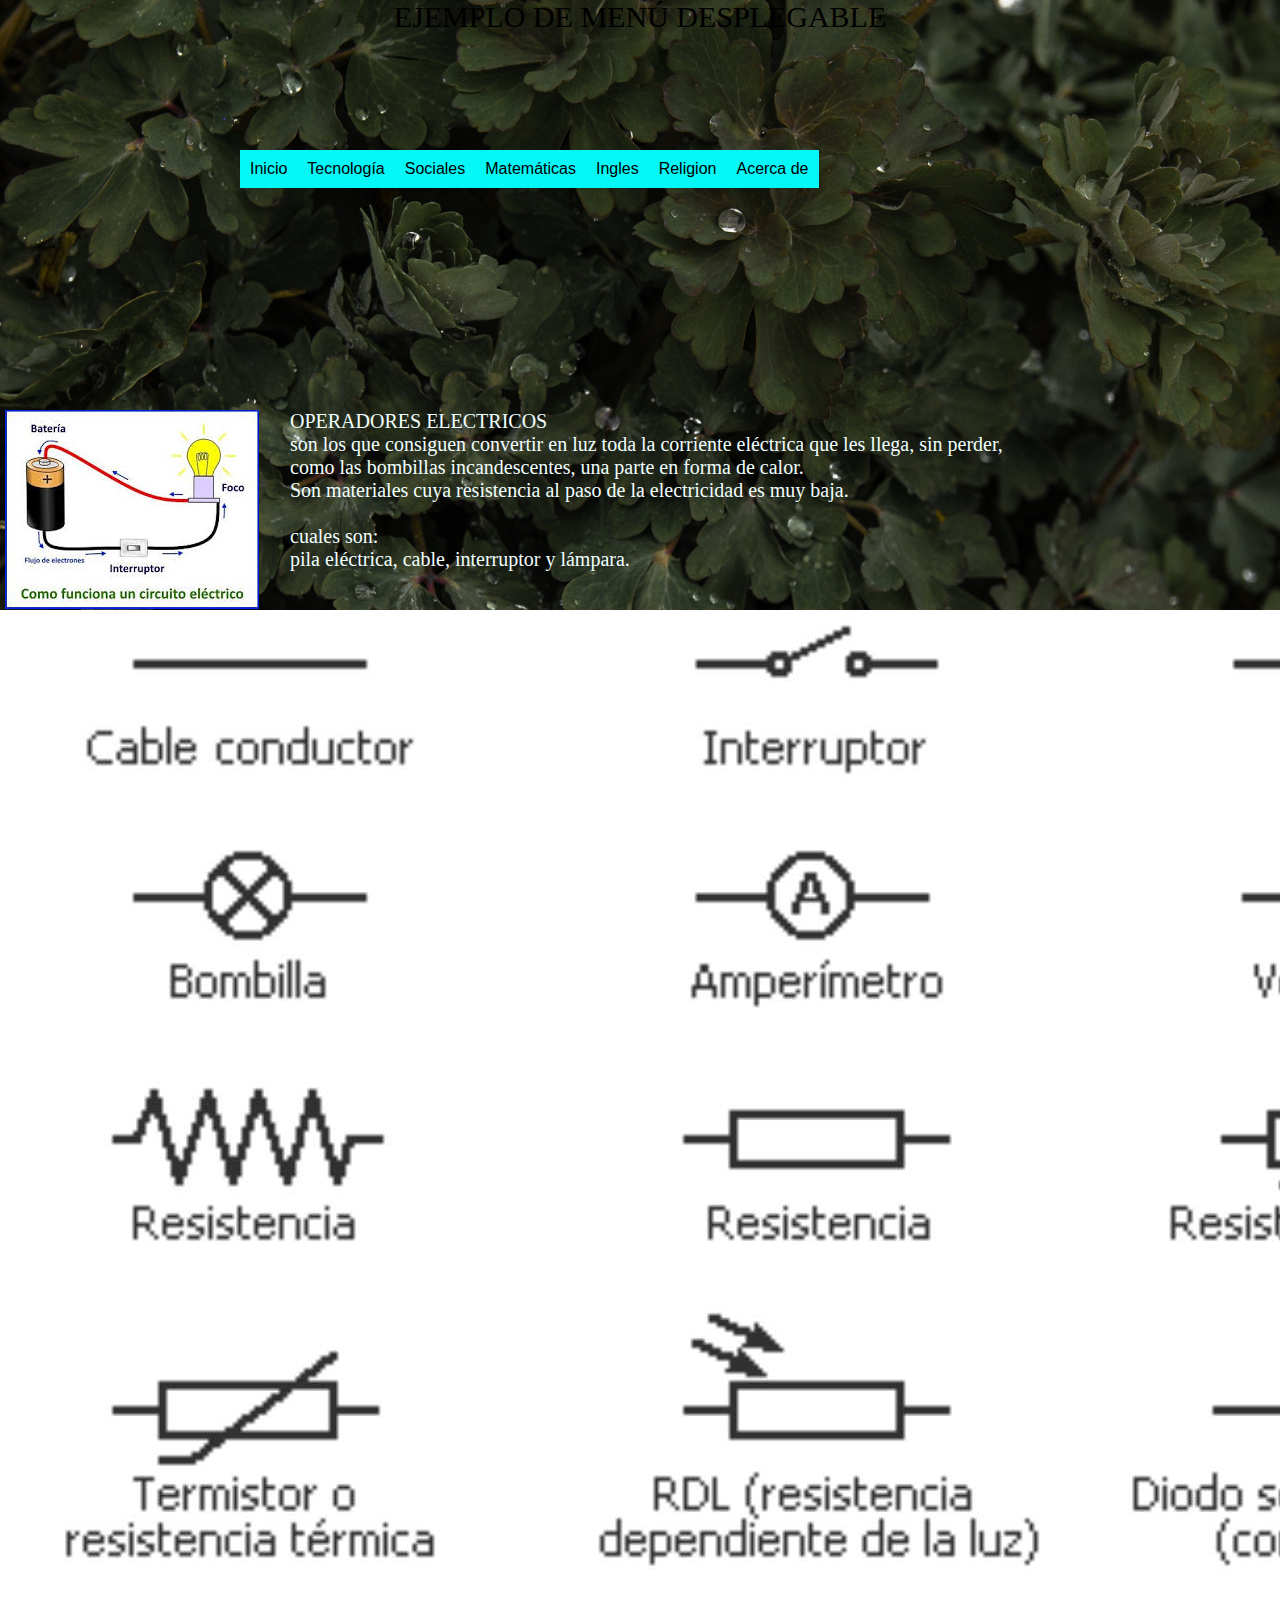
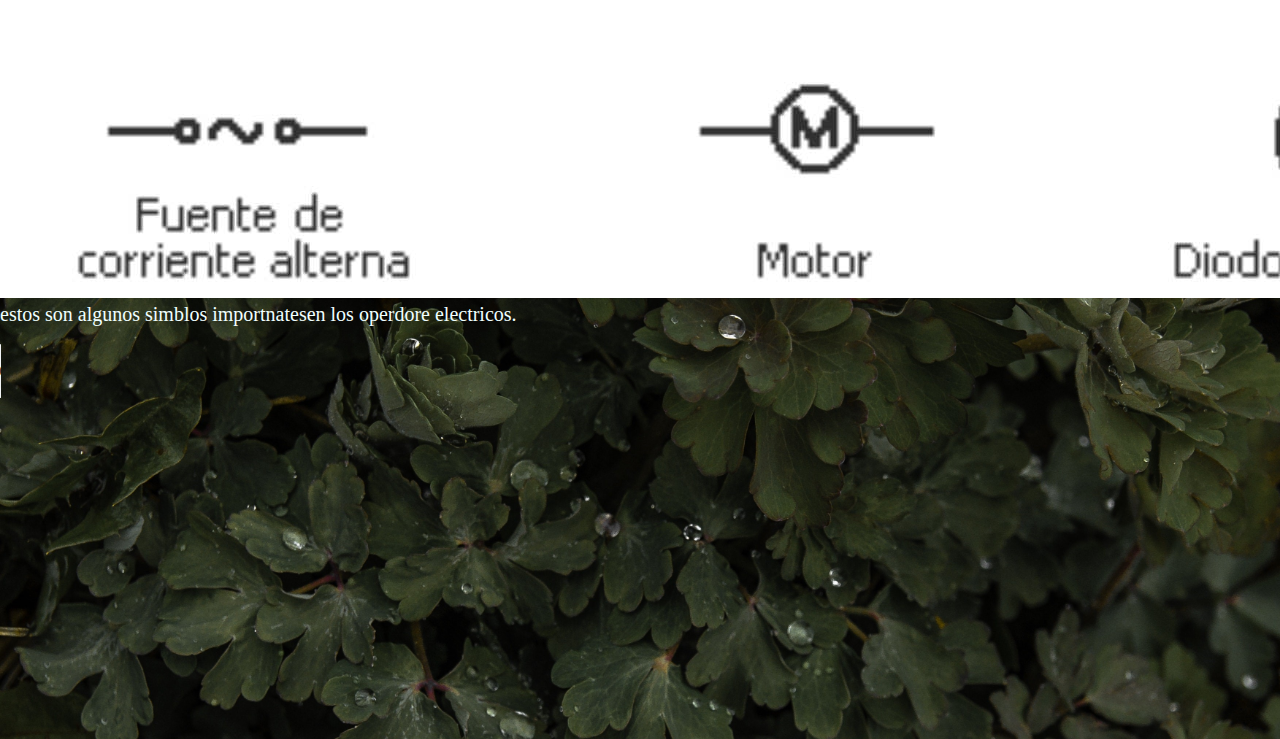
<file: tecnologia2.html>
<!DOCTYPE html>

<html lang="en">

<head>

<meta charset="UTF-8">

<meta http-equiv="X-UA-Compatible" content="IE=edge">

<meta name="viewport" content="width=device-width, initial-scale=1.0">

<title>Document</title>

<link rel="stylesheet" href="estilo.css">

<link rel="stylesheet" href="botones.css">

</head>

<body>

<div class="contenedor">

<div class="encabezado">

EJEMPLO DE MENÚ DESPLEGABLE

</div>

<div class="menu">

<ul class="botones">

<li> <a href="">Inicio</a>

 

</li>

<li><a href="">Tecnología</a>

<ul>

<li>

<a href="tecnologia.html">Período uno</a>

</li>

<li>

<a href="tecnologia2.html">Período dos</a>

</li>

<li>

<a href="">Período tres</a>

</li>

</ul>

</li>

<li><a href="">Sociales</a>

<ul>

<li>

<a href="sociales.html">Período uno</a>

</li>

<li>

<a href="sociales2.html">Período dos</a>

</li>

<li>

<a href="">Período tres</a>

</li>

</ul>

</li>

<li><a href="">Matemáticas</a>

<ul>

<li>

<a href="matematicas.html">Período uno</a>

</li>

<li>

<a href="matematicas2.html">Período dos</a>

</li>

<li>

<a href="">Período tres</a>

</li>

</ul>

</li>
<li><a href="">Ingles</a>

    <ul>
    
    <li>
    
    <a href="index.html">Período uno</a>
    
    </li>
    
    <li>
    
    <a href="ingles.html">Período dos</a>
    
    </li>
    
    <li>
    
    <a href="">Período tres</a>
    
    </li>
    
    </ul>
    
    </li>

<li><a href="">Religion</a>

    <ul>
    
    <li>
    
    <a href="religion2.html">Período uno</a>
    
    </li>
    
    <li>
    
    <a href="religion2.html">Período dos</a>
    
    </li>
    
    <li>
    
    <a href="">Período tres</a>
    
    </li>
    
    </ul>
    
    </li>



<li> <a href="">Acerca de</a></li>

</ul>

</div>



</div>
<div class="contenido ">
<div class="imagentecno">
   <img src="pila.jfif" alt="">
</div>
<div class="textotecno">
    OPERADORES ELECTRICOS
    <br>
     son los que consiguen convertir en luz toda la corriente eléctrica que les llega, sin perder, 
     <br>
     como las bombillas incandescentes, una parte en forma de calor.
     <br>
     Son materiales cuya resistencia al paso de la electricidad es muy baja.
     <br><br>
     cuales son:
     <br>
     pila eléctrica, cable, interruptor y lámpara.
     <br>

<img src="simbolos.jpg" alt="">
<br>
estos son algunos simblos importnatesen los operdore electricos.







</div>
<br>
<audio controls>
<source src="">



</audio>
<br><br>
<iframe width="560" height="315" src="https://youtu.be/ySIuSZrsacc"title="operadores electricos" frameborder="0" allow="accelerometer; autoplay; clipboard-write; encrypted-media; gyroscope; picture-in-picture; web-share" allowfullscreen></iframe>
</div>


</body>

</html>
</file>
<file: estilo.css>
*{

    padding: 0px;
    
    margin: 0px;
    
    }
    
    
    
    
    body{
    
    background-image: url("pexels-irina-iriser-7633185.jpg");

    background-repeat: repeat;
    background-size: cover;
    
    }
    .contenido{

        height: 280px;
        
        width: 100%;
        
        position: absolute;
        
        top: 410px;
        
         
        
        }
        
         
        
        .imagentecno{
        
         
        
        background-repeat: no-repeat;
        
        float:left;
        
        height: 200px;
        
        width: 280px;
        
        margin-left: 5px;
        
        margin-right:5px;
    
        
        
        }
        
        
        
        .textotecno{
        
        text-align: justify;
        
        color: azure;
        
        font-size: 20px;
        
        
        
        }.contenido2{

            height: 1000px;
            
            width: 100%;
            
            position: absolute;
            
            top: 310px;
            
             
            
            }
            
            .textoingles{
            
            text-align: justify;
            
            color: rgba(248, 245, 248, 0.87);
            
            font-size: 20px;
            }
            
        .imageningles{
       
        float:left;
        
        height: 200px;
        
        width: 1px;
        
        margin-left: 5px;
        
        margin-right:5px;
        
        background-image: url( imagen\ ingles2.png);
        }
        .contenido3{
         height : 280px ;
         width : 100% ;
         position: absolute;
         top: 410px;
             
        }
            
       .textomatematicas{
            
            text-align: justify;
            
            color: rgba(248, 245, 248, 0.87);
            
            font-size: 30px;
            }
            
        .imagenmatematicas{
        background-repeat: no-repeat;
        
        float:left;
        
        height: 200px;
        
        width: 1px;
        
        margin-left: 5px;
        
        margin-right:5px;
        }.contenido4{

        height: 1000px;
        
        width: 100%;
        
        position: absolute;
        
        top: 310px;
    
        }
        
        .textosociales{
        
        text-align: justify;
        
        color: rgba(248, 245, 248, 0.87);
        
        font-size: 20px;
        }
        
    .imagensociales{
    
    float:left;
    
    height: 200px;
    
    width: 1px;
    
    margin-left: 5px;
    
    margin-right:5px;
    
    background-image: url(640px-Acción_militar_en_Pueblo_Viejo.jpg);
    }
    .contenido3{
        height : 280px ;
        width : 100% ;
        position: absolute;
        top: 410px;
            
       }
           
      .textomatematicas{
           
           text-align: justify;
           
           color: rgba(248, 245, 248, 0.87);
           
           font-size: 30px;
           }

           .textos4{
           
            text-align: justify;
            
            color: rgba(248, 245, 248, 0.87);
            
            font-size: 50px;
            }
            .textosm5{
           
                text-align: justify;
                
                color: rgba(248, 245, 248, 0.87);
                
                font-size: 50px;
                }
                .textosm6{
           
                    text-align: justify;
                    
                    color: rgba(248, 245, 248, 0.87);
                    
                    font-size: 50px;
                    } 
           
            .imagensociales2{
               
                background-repeat: no-repeat;
                 float:left;
                background-image: url("infografia.jpg");

                height: 5000px;
                
                width: 760px;
                
                margin-left: 5px;
                
                margin-right:5px;
                }
            
            .imagensociales3{

             background-repeat: no-repeat;
             float:left;
             background-image: url("infografia2.jpg");

             height: 5000px;
             
             width: 760px;
             
             margin-left: 5px;
             
             margin-right:5px;
             }

             .imagenmatematicas3{

                background-repeat: no-repeat;
                float:left;
                background-image: url("matematicas\ factorizacion.jpg");
   
                height: 1000px;
                
                width: 1600px;
                
                margin-left: 5px;
                
                margin-right:5px;
                }
   
             .imagentecnologia2{
    
                float:left;
                
                height: 600px;
                
                width: 890px;
                
                margin-left: 5px;
                
                margin-right:5px;
                
                background-image: url("lenguaje-verbal-y-no-verbal-800x700.jpg");
                }
            

            
            
            .contenido5{

       height: 1000px;
       
       width: 100%;
       
       position: absolute;
       
       top: 310px;
   
       }
       
       .textobiologia{
       
       text-align: justify;
       
       color: rgba(248, 245, 248, 0.87);
       
       font-size: 20px;
       }
       
   .imagenbiologia{
   background-repeat: no-repeat;
   
   float:left;
   
   height: 200px;
   
   width: 1px;
   
   margin-left: 5px;
   
   margin-right:5px;
   
   background-image: url();
   }
   .contenido6{

    height: 1000px;
    
    width: 100%;
    
    position: absolute;
    
    top: 310px;

    }
    
    .textoreligion{
    
    text-align: justify;
    
    color: rgba(248, 245, 248, 0.87);
    
    font-size: 20px;
    }
    
.imagenreligion{
background-repeat: no-repeat;

float:left;

height: 200px;

width: 1px;

margin-left: 5px;

margin-right:5px;

background-image: url(induismo.jpg);
}
</file>
<file: botones.css>
*{
    padding: 0px;
    margin: 0px;
}
ul, ol{
    list-style: none;
}
.botones li a{
    background-color: rgb(5, 247, 247);
    color: rgb(0, 0, 0);
    text-decoration: none;
    padding: 10px 10px;
    display: block;
}
.menu{
    margin: auto;
    width: 800px;
    font-family: 'Gill Sans', 'Gill Sans MT', Calibri, 'Trebuchet MS', sans-serif;
}
.botones > li{
    float: left  ;
}
.menu li:hover > ul{
    display: block;
}
.botones li a:hover {
    background-color: rgb(235, 238, 238);
}
.menu li ul{
position: absolute;
min-width: 140px;
display: none;
}



.encabezado{
    width: 100%;
    height: 150px;
    text-align: center;
    
    font-size: 30px;
   
}
</file>
